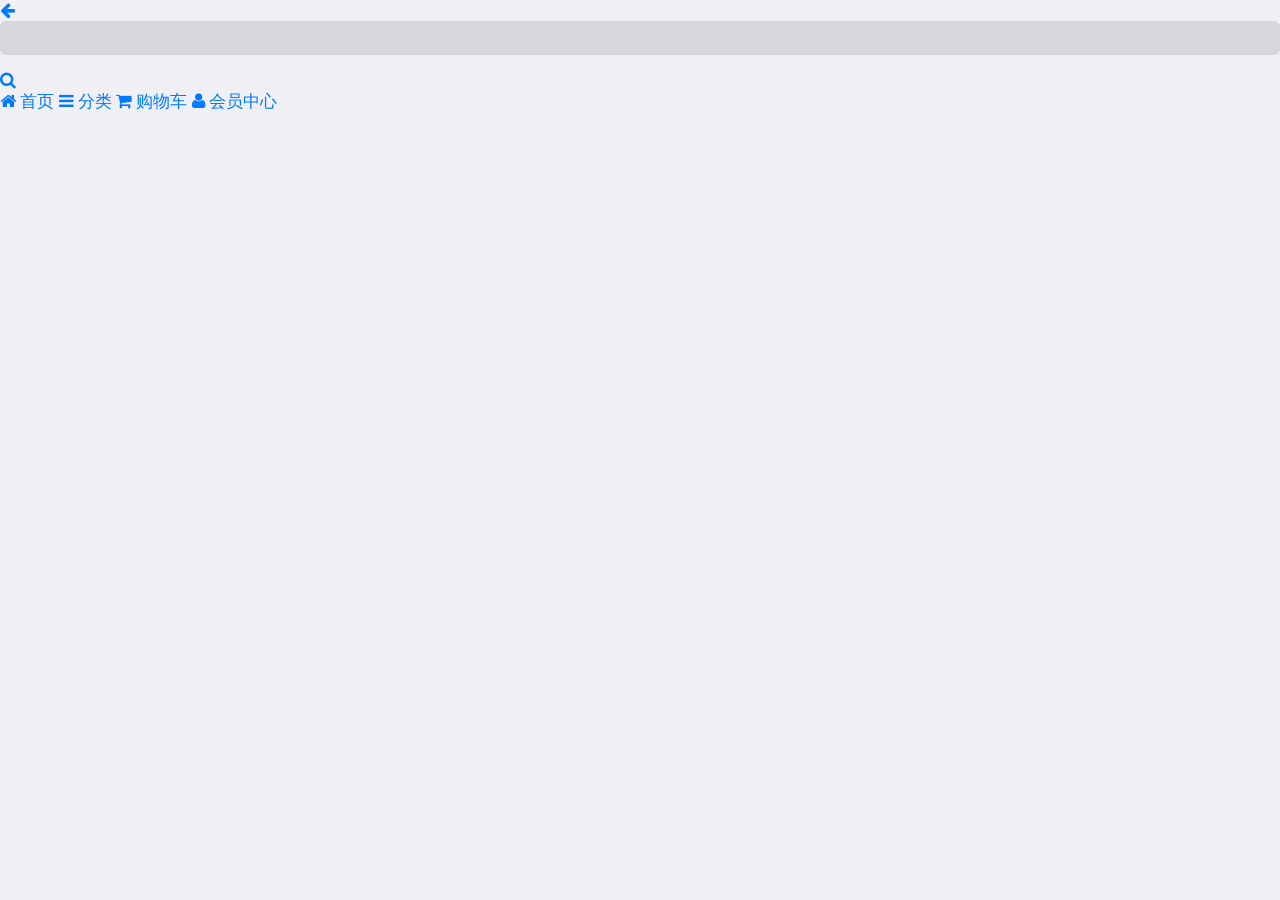
<file: frontEnd/cate.html>
<!DOCTYPE html>
<html lang="en">

<head>
    <meta charset="UTF-8">
    <meta name="viewport" content="width=device-width, user-scalable=no, initial-scale=1.0" />
    <meta content="yes" name="apple-mobile-web-app-capable">
    <!-- 下面的meta代表 当在ios系统的手机中进入该网站  你的手机上的有信号显示的顶部是黑色 -->
    <meta content="black" name="apple-mobile-web-app-status-bar-style">
    <!-- 下面的meta代表 当在iso系统的手机中 是否是让系统标记出手机号或者email邮箱 如果你写的是no 代表忽略电话号码 
        如果写的yes 那么会出现特殊的样式 
  -->
    <meta content="telephone=no" name="format-detection">
    <meta name="description" content="乐淘是中国最大的正品运动鞋、皮鞋网上专卖。乐淘网经营的品牌包括耐克、阿迪达斯、李宁、匡威等国内外知名品牌的篮球鞋,板鞋,休闲鞋,跑步鞋,帆布...">
    <meta name="Keywords" content="乐淘 乐淘鞋城 买鞋子 上乐淘 运动鞋 篮球鞋 帆布鞋 跑步鞋 男鞋 女鞋 足球鞋 休闲鞋 凉鞋 户外鞋 布洛克 高跟鞋 单鞋 豆豆鞋 乐福鞋 牛津鞋 凉拖 皮鞋 短靴 长靴 登山鞋 徒步鞋 硫化鞋 训练鞋 溯溪鞋 越野鞋 板鞋 足球鞋 网球鞋 赛车鞋 雪地靴 马丁靴 商务 英伦">
    <link rel="shortcut icon" href="favicon.ico" type="image/x-icon">
    <title>乐淘云购</title>
    <!-- 引入mui的css文件 -->
    <link rel="stylesheet" href="./lib/mui/css/mui.min.css">
    <!-- 字体图标库 -->
    <link rel="stylesheet" href="./lib/fontAwesome/css/font-awesome.min.css">
    <!-- 引入当前页面的css -->
    <link rel="stylesheet" href="./css/common.css">
</head>

<body>
    <!-- 外面包裹的大盒子 -->
    <div class="cz_layout">
        <!-- 头部 -->
        <header class="cz_topBar">
           <!-- 返回按钮 -->
           <a href="javascrpt:;" class="icon_back fa fa-arrow-left"></a>

           <!-- 搜索框 -->
            <form action="javascrip:;">
                <input type="search">   
            </form>
            <!-- serach搜索 -->
            <a href="javascript:;" class="icon_search fa fa-search"></a>
        </header>
        <!-- 主体内容 -->
        <div class="cz_container">


        </div>
        <!-- 底栏 -->
        <footer class="cz_tabs">
            <a href="javascript:;" class="tab_home fa fa-home">
                <span>首页</span>
            </a>
            <a href="javascript:;" class="tab_cate fa fa-bars">
                <span>分类</span>
            </a>
            <a href="javascript:;" class="tab_car fa fa-shopping-cart">
                <span>购物车</span>
            </a>
            <a href="javascript:;" class="tab_user fa fa-user">
                <span>会员中心</span>
            </a>
        </footer>
    </div>


    <script src="./lib/mui/js/mui.min.js"></script>
    <!-- 这是zepto里的核心模块之一在开发的时候可以一一进行引入 但是当项目上线之后 就需要合并所有模块 -->
    <script src="./lib/zepto/zepto.min.js"></script>
    <script src="./lib/artTemplate/template-native.js"></script>
    </script>

</body>

</html>
</file>
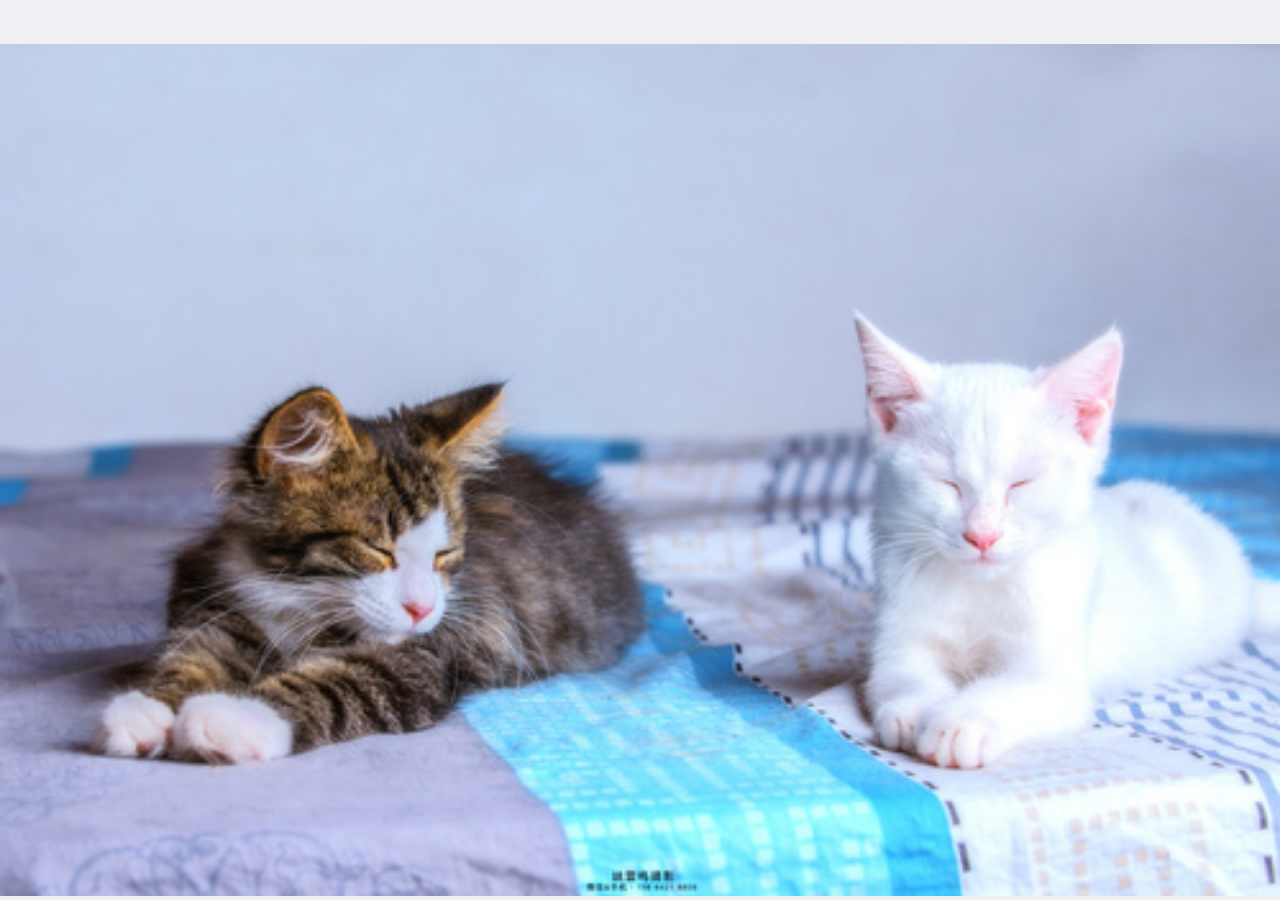
<file: frontEnd/product.html>
<!DOCTYPE html>
<html lang="en">

<head>
    <meta charset="UTF-8">
    <meta name="viewport" content="width=device-width, user-scalable=no, initial-scale=1.0" />
    <meta content="yes" name="apple-mobile-web-app-capable">
    <!-- 下面的meta代表 当在ios系统的手机中进入该网站  你的手机上的有信号显示的顶部是黑色 -->
    <meta content="black" name="apple-mobile-web-app-status-bar-style">
    <!-- 下面的meta代表 当在iso系统的手机中 是否是让系统标记出手机号或者email邮箱 如果你写的是no 代表忽略电话号码 
        如果写的yes 那么会出现特殊的样式 
  -->
    <meta content="telephone=no" name="format-detection">
    <meta name="description" content="乐淘是中国最大的正品运动鞋、皮鞋网上专卖。乐淘网经营的品牌包括耐克、阿迪达斯、李宁、匡威等国内外知名品牌的篮球鞋,板鞋,休闲鞋,跑步鞋,帆布...">
    <meta name="Keywords" content="乐淘 乐淘鞋城 买鞋子 上乐淘 运动鞋 篮球鞋 帆布鞋 跑步鞋 男鞋 女鞋 足球鞋 休闲鞋 凉鞋 户外鞋 布洛克 高跟鞋 单鞋 豆豆鞋 乐福鞋 牛津鞋 凉拖 皮鞋 短靴 长靴 登山鞋 徒步鞋 硫化鞋 训练鞋 溯溪鞋 越野鞋 板鞋 足球鞋 网球鞋 赛车鞋 雪地靴 马丁靴 商务 英伦">
    <link rel="shortcut icon" href="favicon.ico" type="image/x-icon">
    <title>乐淘云购</title>
    <!-- 引入mui的css文件 -->
    <link rel="stylesheet" href="./lib/mui/css/mui.min.css">
    <!-- 字体图标库 -->
    <link rel="stylesheet" href="./lib/fontAwesome/css/font-awesome.min.css">
    <!-- 引入当前页面的css -->
    <link rel="stylesheet" href="./css/index.css">
</head>

<body>
    <div class="mui-slider">
        <div class="mui-slider-group">
            <div class="mui-slider-item">
                <a href="#">
                    <img src="./images/1.jpg" />
                </a>
            </div>
            <div class="mui-slider-item">
                <a href="#">
                    <img src="./images/2.jpg" />
                </a>
            </div>
            <div class="mui-slider-item">
                <a href="#">
                    <img src="./images/3.jpg" />
                </a>
            </div>
            <div class="mui-slider-item">
                <a href="#">
                    <img src="./images/1.jpg" />
                </a>
            </div>
        </div>
    </div>

    <script src="./lib/mui/js/mui.min.js"></script>
    <!-- 这是zepto里的核心模块之一在开发的时候可以一一进行引入 但是当项目上线之后 就需要合并所有模块 -->
    <script src="./lib/zepto/zepto.min.js"></script>
    <script src="./lib/artTemplate/template-native.js"></script>

</body>

</html>
</file>
<file: frontEnd/css/common.css>
/* header */
.lt-header {
  background-color:#006699;
  line-height: 45px;
}

.lt-header a {
  display: block;
  line-height: 45px;
  color: #fff;
  padding: 0 10px;
}

.lt-header .mui-title {
  color: #fff;
}



/* footer */
.lt-toolbar {
  background-color: #006699;
}
.lt-toolbar span:first-child {
  display: block;
}

.lt-toolbar span:last-child {
  font-size: 11px;
}

.lt-toolbar .mui-item {
  display: table-cell;
  overflow: hidden;
  width: 1%;
  height: 50px;
  text-align: center;
  vertical-align: middle;
  white-space: nowrap;
  text-overflow: ellipsis;
  color: #fff;
}

.lt-toolbar .mui-item.mui-active {
  color: darkorange;
}


.item-wrap {
  float: left;
  width: 50%;
  box-sizing: border-box;
  margin-bottom: 10px;

}

 .item-wrap:nth-child(odd) {
  padding-right: 3px;
}

.item-wrap:nth-child(even) {
  padding-left: 3px;
}

.item-wrap  .item {
   display: block;
   width: 100%;
   box-shadow: 0 0 2px rgba(0,0,0,0.5);
   background-color: #fff;
   text-align: center;
}


.item-wrap .item img {
  width: 100%;
  vertical-align: middle;
  height: auto;
}

.item-wrap  .item p {
  width: 100%;
  padding:0px 10px;
  box-sizing: border-box;
  height: 36px;

  line-height: 18px;
  /* 建议不要改 */
  letter-spacing: 1px;

  overflow: hidden;
  display:-webkit-box;
  -webkit-box-orient: vertical;
  /* 控制文字显示几行出现省略号 */
  -webkit-line-clamp:2;
}

.item-wrap  .item .price {
  font-size: 12px;
  text-align: center;
}

.item-wrap .item  .price .new {
  color: #ff0000;
}

.item-wrap .item  .price .old {
  color: #999;
  text-decoration: line-through;
  margin-left: 5px;
}

.item-wrap .item  button {
  margin: 10px auto;
  background-color: #006699;
  color: #fff;
}
</file>
<file: frontEnd/css/index.css>
.mui-scroll-wrapper {
  width: 100%;
  height: 100%;
}

.mui-slider {
  margin-top: 44px;
}

.mui-slider-indicator {
  z-index: 10;
}

/* 九宫格 */
.grid-nine {
  width: 100%;
  margin: 10px 0;
  padding: 0 10px;
  box-sizing: border-box;
}

.grid-nine ul {
  list-style: none;
  margin: 0;
  padding: 0;
  width: 100%;
  font-size: 0;
}
/* 移动端能用display：inline-block 绝不用float */
.grid-nine li {
  width: 33.3333333%;
  display: inline-block;

}

.grid-nine a {
  display: block;
  width: 100%;
}

.grid-nine img {
  width: 100%;
  vertical-align: middle;
  height: auto;
}

/* 匡威广告 */
.kw-advert {
  width: 100%;
  padding: 0 10px;
  box-sizing: border-box;
}

.kw-advert ul {
  margin: 0;
  padding: 0;
  list-style: none;
  width: 100%;
  display: flex;
}

.kw-advert a {
  width: 100%;
  display: block;
}

.kw-advert img {
  width: 100%;
  vertical-align: middle;
  height: auto;
}

.kw-advert li:first-child {
  flex: 1;
}

.kw-advert li:first-child a {
  float: left;
  width: 50%;
}

.kw-advert li:last-child {
  width: 32.9%;
}


.brand-area {
  width: 100%;
  padding: 0 10px;
  margin-top: 5px;
  font-size: 0;
}

.brand-area a {
  display: inline-block;
  width: 25%;
}

.brand-area img {
  width: 100%;
  vertical-align: middle;
  height: auto;  
}

.brand-area a:first-child,.brand-area a:last-child {
  width: 100%;
}


/* 运动生活专区 */
.sports-area {
  width: 100%;
  margin-top: 10px;
  padding: 0 10px;
  font-size: 0;
  box-sizing: border-box;
}



/* 女士专区 */
.women-area {
  width: 100%;
  padding: 0 10px;
  box-sizing: border-box;
}
.women-area-title {
  width: 100%;
  padding: 0 10px;
  box-sizing: border-box;
  margin-bottom: 10px;
}
.women-area-title img {
  width: 100%;
  vertical-align: middle;
}
</file>
